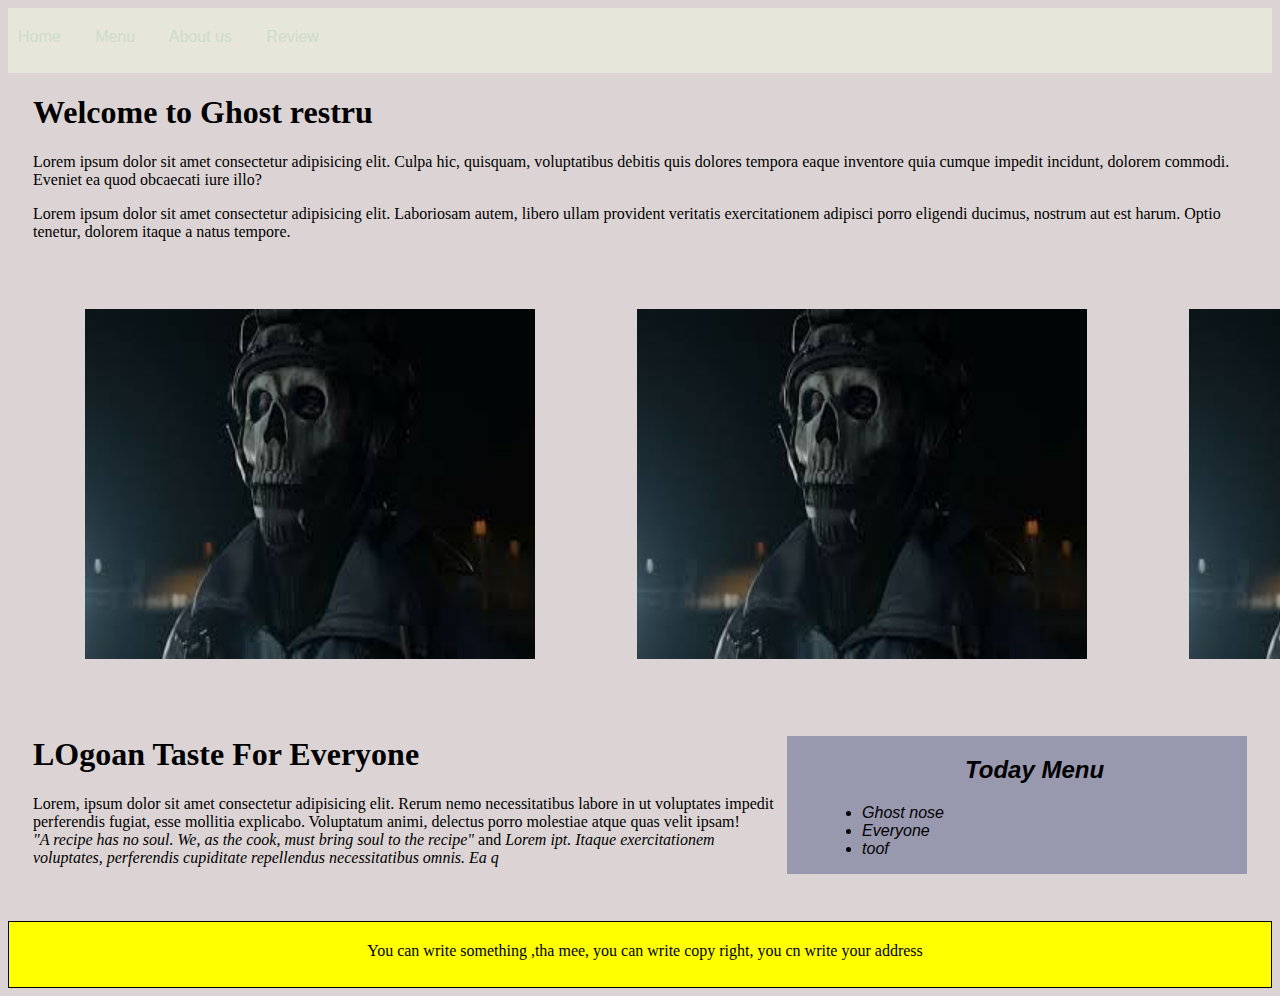
<file: index.html>
<!DOCTYPE html>
<html lang="en">
<head>
    <meta charset="UTF-8">
    <meta http-equiv="X-UA-Compatible" content="IE=edge">
    <meta name="viewport" content="width=device-width, initial-scale=1.0">
    <title>My noods Shop</title>
    <link rel="stylesheet" href="style.css">
</head>
<body>
    <nav>
        <a href="#">Home</a>
        <a href="shop.html">Menu</a>
        <a href="abu.html">About us</a>
        
        <a href="rev.html">Review</a>
    </nav>
    <div class="container">
        <header>
            <h1>Welcome to Ghost restru</h1>
            <p>Lorem ipsum dolor sit amet consectetur adipisicing elit. Culpa hic, quisquam, voluptatibus debitis quis dolores tempora eaque inventore quia cumque impedit incidunt, dolorem commodi. Eveniet ea quod obcaecati iure illo?</p>
            <p>Lorem ipsum dolor sit amet consectetur adipisicing elit. Laboriosam autem, libero ullam provident veritatis exercitationem adipisci porro eligendi ducimus, nostrum aut est harum. Optio tenetur, dolorem itaque a natus tempore.</p>
        </header>
        <table>
            <tr>
                <td><img src="download (1).png" alt="Res" width="450px" height="350px"></td>
                <td><img src="download (1).png" alt="Res2" width="450px" height="350px"></td>
                <td><img src="download (1).png" alt="Res3" width="450px" height="350px"></td>
              
            </tr>
        </table>
        <section>
            <aside class="as">
                <h2>Today  Menu</h2>
                <ul>
                    <li>Ghost nose</li>
                    <li>Everyone</li>
                    <li>toof</li>
                </ul>
            </aside>
            <h1>LOgoan Taste For Everyone</h1>
            <p>Lorem, ipsum dolor sit amet consectetur adipisicing elit. Rerum nemo necessitatibus labore in ut voluptates impedit perferendis fugiat, esse mollitia explicabo. Voluptatum animi, delectus porro molestiae atque quas velit ipsam!<br><em>"A recipe has no soul. We, as the cook, must bring soul to the recipe"</em> and <em>Lorem ipt. Itaque exercitationem voluptates, perferendis cupiditate repellendus necessitatibus omnis. Ea q</em> </p>
        </section>
    </div>
    <br>
    <footer>
        You can write something ,tha mee, you can write copy right, you cn write your address
    </footer>
    
</body>
</html>
</file>
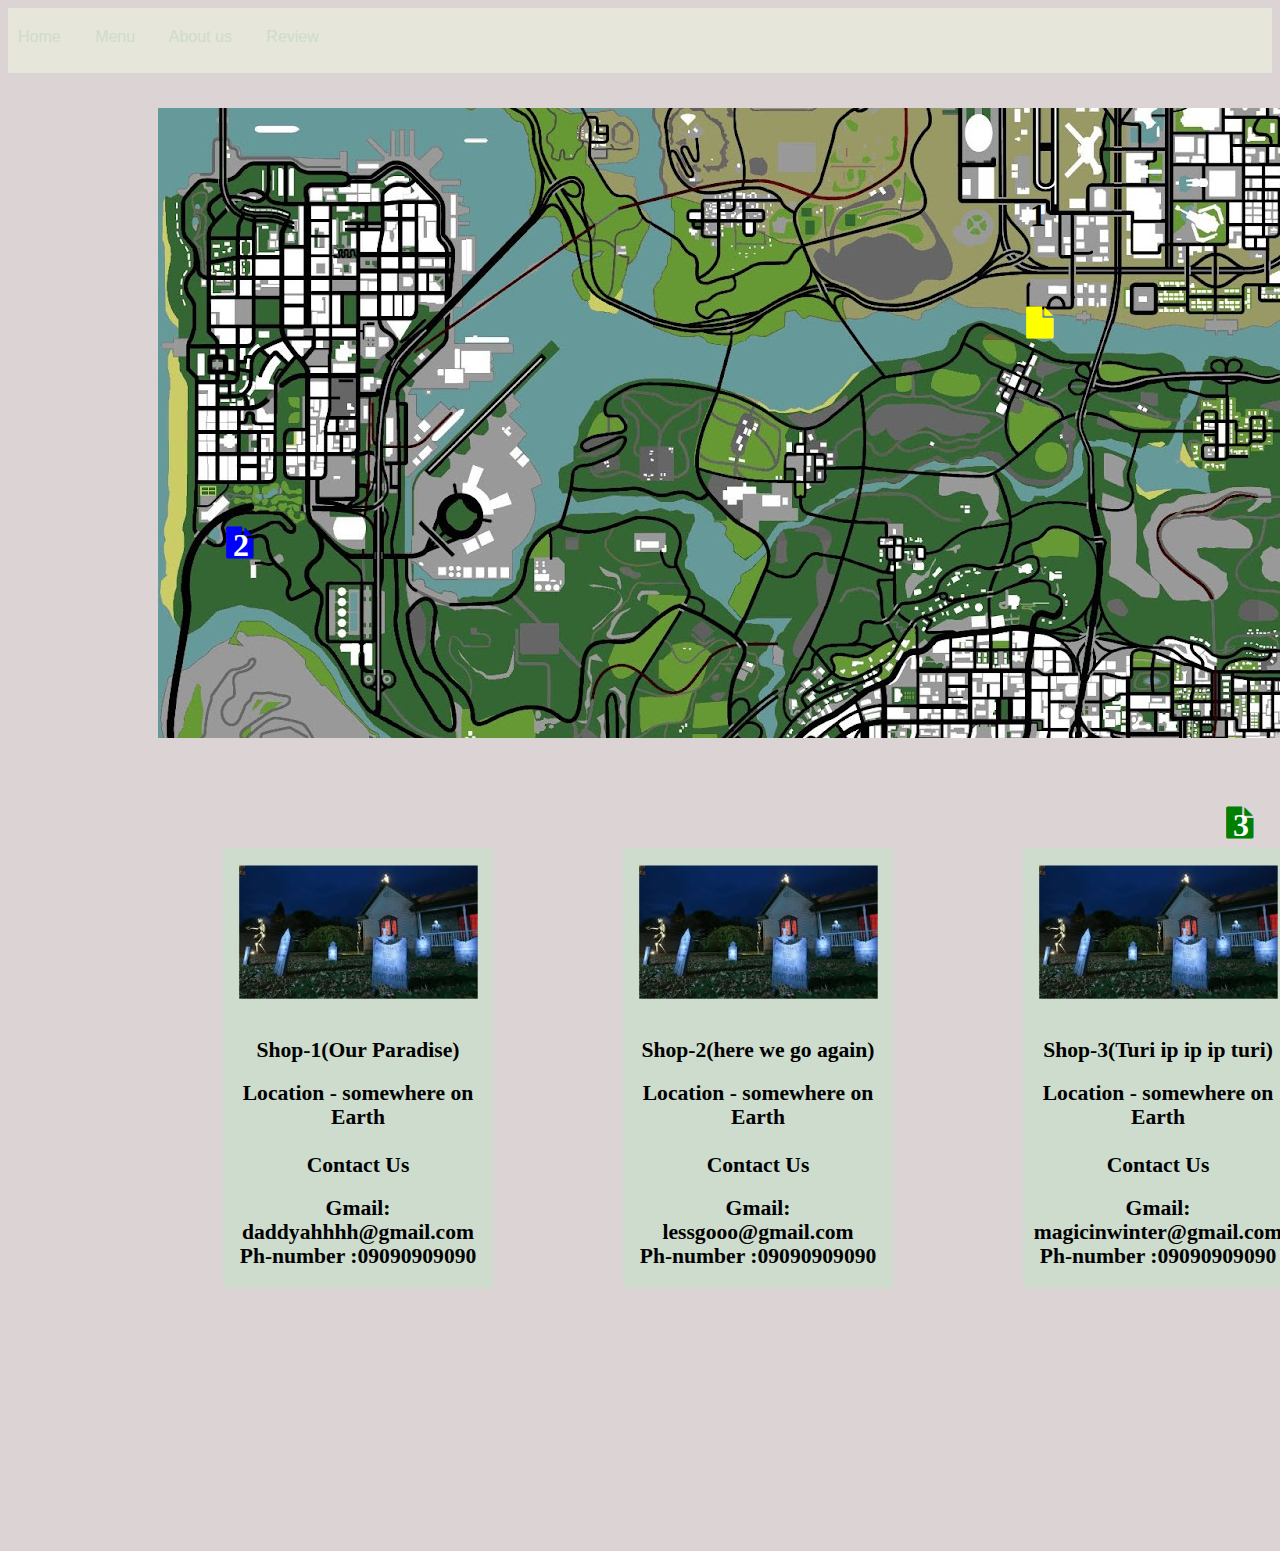
<file: abu.html>
<!DOCTYPE html>
<html lang="en">
<head>
    <meta charset="UTF-8">
    <meta http-equiv="X-UA-Compatible" content="IE=edge">
    <meta name="viewport" content="width=device-width, initial-scale=1.0">
    <title>Document</title>
    <link rel="stylesheet" href="style.css">
    <link rel="stylesheet" href="https://cdnjs.cloudflare.com/ajax/libs/font-awesome/4.7.0/css/font-awesome.min.css">

</head>
<body>
    <nav>
        <a href="index.html">Home</a>
        <a href="shop.html">Menu</a>
        <a href="abu.html">About us</a>    
        <a href="rev.html">Review</a>
    </nav>
    <div>
        <img src="daddyahh.png.png" alt="map" id="maap">
       <h1 class="num1">1</h1>
       <h1 class="num2">2</h1>
        <i class="fa fa-file" id="place1"> </i> 
      <h1 class="num3">3</h1>
        <i class="fa fa-file" id="place3"> </i>
        <i class="fa fa-file" id="place2"> </i>
        <div id="lit1">
          <img src="images (1).png" alt="" id="imma">
          <h2>Shop-1(Our Paradise)</h2>
          <h2>Location - somewhere on Earth<br><br> Contact Us</h2>
          <h2>Gmail:<br>daddyahhhh@gmail.com<br>Ph-number :09090909090</h2>
          
        </div>
        <div id="lit2">
            <img src="images (1).png" alt="" id="imma">
            <h2>Shop-2(here we go again)</h2>
            <h2>Location - somewhere on Earth<br><br> Contact Us</h2>
            <h2>Gmail:<br>lessgooo@gmail.com<br>Ph-number :09090909090</h2>
            
        </div>  
        <div id="lit3">
            <img src="images (1).png" alt="" id="imma">
            <h2>Shop-3(Turi ip ip ip turi)</h2>
            <h2>Location - somewhere on Earth<br><br> Contact Us</h2>
            <h2>Gmail:<br>magicinwinter@gmail.com<br>Ph-number :09090909090</h2>
            
        </div>
    </div>
</body>
</html>
</file>
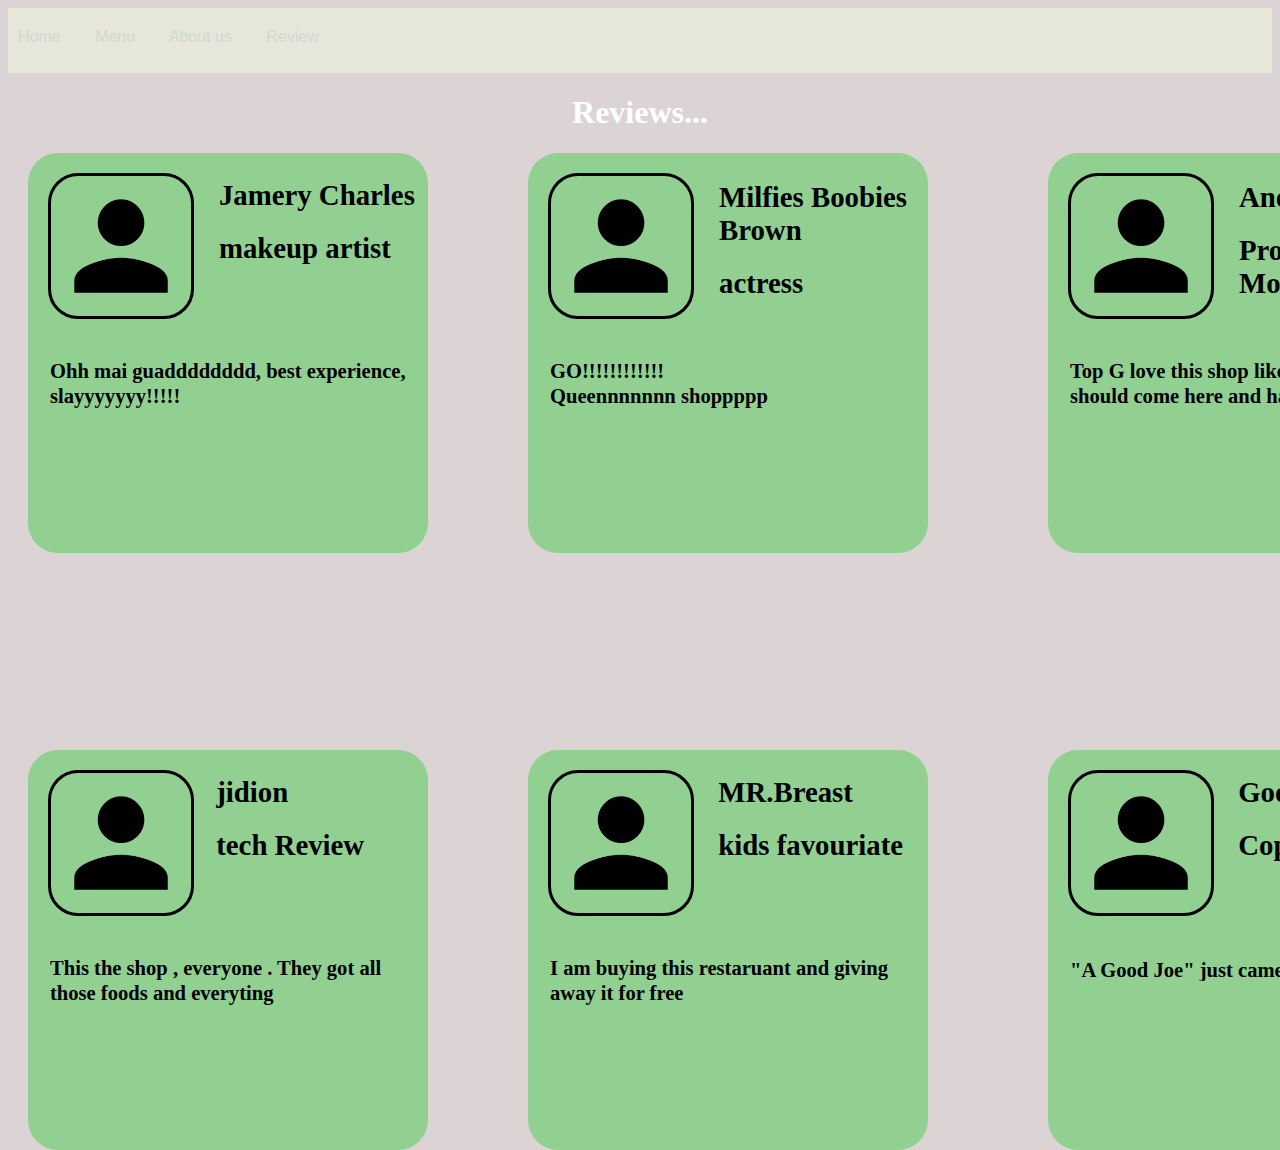
<file: rev.html>
<!DOCTYPE html>
<html lang="en">
<head>
    <meta charset="UTF-8">
    <meta http-equiv="X-UA-Compatible" content="IE=edge">
    <meta name="viewport" content="width=device-width, initial-scale=1.0">
    <title>Document</title>
    <link rel="stylesheet" href="style.css">

</head>
<body>
    <nav>
        <a href="index.html">Home</a>
        <a href="shop.html">Menu</a>
        <a href="abu.html">About us</a>
        
        <a href="rev.html">Review</a>
    </nav>
    <h1 class="rew">
        Reviews...
    </h1>
    <div class="rei ree1">
       <img src="person-4.png" alt="" class="umg">
       <div class="occa">
            <h1>Jamery Charles</h1>
            <h1>makeup artist</h1>
       </div>
       <h3 class="rvi">Ohh mai guadddddddd, best experience, slayyyyyyy!!!!!</h3>
    </div> 
    <div class="rei ree2">
        <img src="person-4.png" alt="" class="umg">
        <div class="occa">
             <h1>Milfies Boobies Brown</h1>
             <h1>actress</h1>
        </div>
        <h3 class="rvi">GO!!!!!!!!!!!! <br> Queennnnnnn shoppppp</h3>
 
    </div>   
    <div class="rei ree3">
        <img src="person-4.png" alt="" class="umg">
        <div class="occa">
             <h1>Andrew took</h1>
             <h1>Professional Motivator</h1>
        </div>
        <h3 class="rvi">Top G love this shop like fr, you brokies should come here and have some fun.</h3>
 
    </div>   
    <div class="rei ree4">
        <img src="person-4.png" alt="" class="umg">
        <div class="occa">
             <h1>jidion</h1>
             <h1>tech Review</h1>
        </div>
        <h3 class="rvi">This the shop , everyone . They got all <br>those foods and everyting</h3>
 
    </div>   
    <div class="rei ree5">
        <img src="person-4.png" alt="" class="umg">
        <div class="occa">
             <h1>MR.Breast</h1>
             <h1>kids favouriate</h1>
        </div>
        <h3 class="rvi">I am buying this restaruant and giving <br> away it for free</h3>
 
    </div>   
    <div class="rei ree6">
        <img src="person-4.png" alt="" class="umg">
        <div class="occa">
             <h1>Good Joe</h1>
             <h1> Cop from 2049</h1>
        </div>
        <h3 class="rvi">"A Good Joe" just came here with Joy.</h3>
 
    </div>
</body>
</html>
</file>
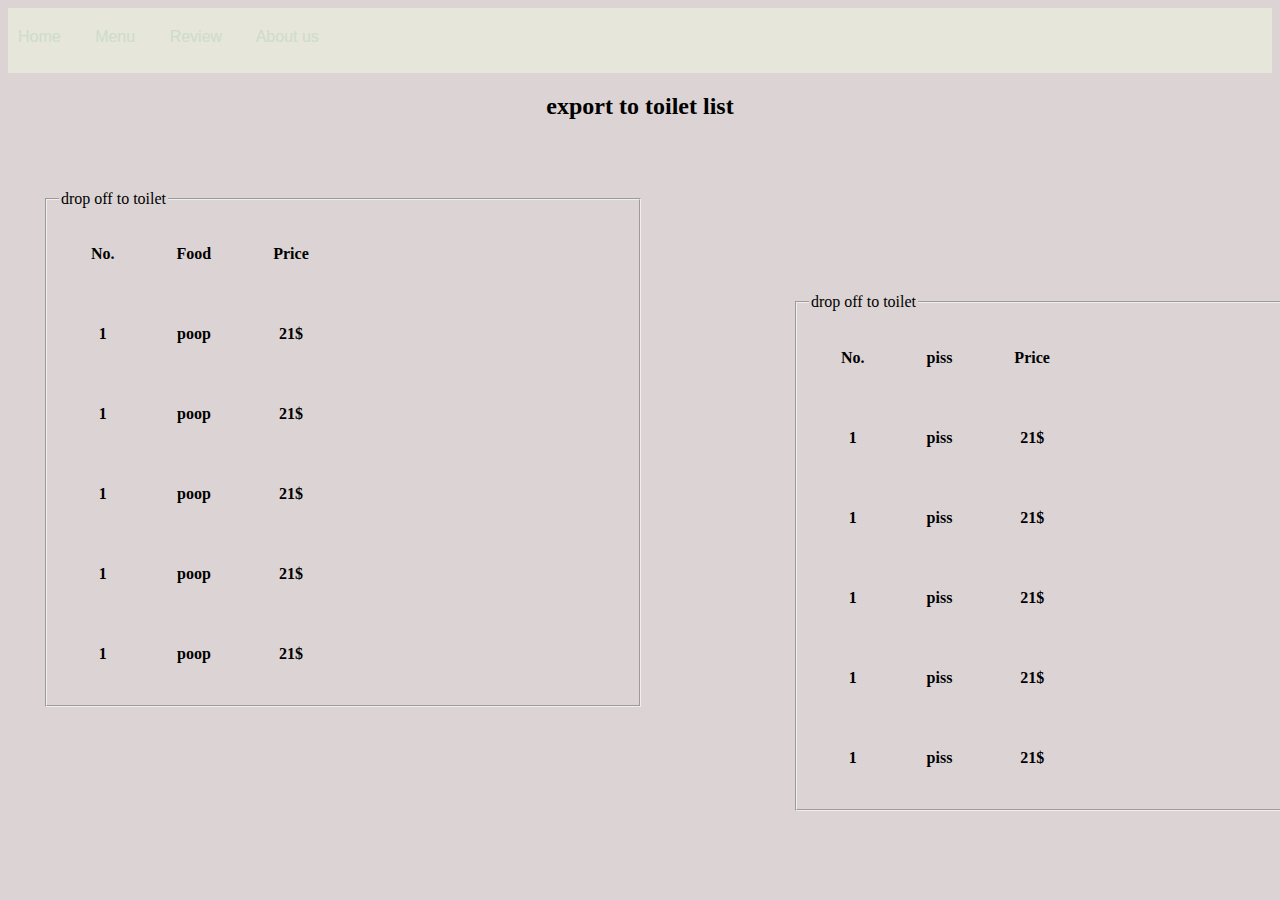
<file: shop.html>
<!DOCTYPE html>
<html lang="en">
<head>
    <meta charset="UTF-8">
    <meta http-equiv="X-UA-Compatible" content="IE=edge">
    <meta name="viewport" content="width=device-width, initial-scale=1.0">
    <title>Menu</title>
    <link rel="stylesheet" href="style.css">
</head>
<body >
    
    <nav>
        <a href="index.html">Home</a>
        <a href="shop.html">Menu</a>
        <a href="rev.html">Review</a>
        <a href="abu.html">About us</a>
    </nav>
    <div class="cot">
        <h2>export to toilet list</h2>
        <div class="ae1">
            <aside>
                <fieldset>
                    <legend>drop off to toilet</legend>
                    <table>
                        <tr>
                            <th>No.</th>
                            <th>Food</th>
                            <th>Price</th>
                        </tr>
                        <tr>
                            <th>1</th>
                            <th>poop</th>
                            <th>21$</th>
                            
                        </tr>
                        <tr>
                            <th>1</th>
                            <th>poop</th>
                            <th>21$</th>
                           
                        </tr>
                        <tr>
                            <th>1</th>
                            <th>poop</th>
                            <th>21$</th>
                           
                        </tr>
                        <tr>
                            <th>1</th>
                            <th>poop</th>
                            <th>21$</th>
                           
                        </tr>
                        <tr>
                            <th>1</th>
                            <th>poop</th>
                            <th>21$</th>
                           
                        </tr>
                    </table>

                </fieldset>
            </aside>
        </div><div class="ae2">
            <aside>
                <fieldset>
                    <legend>drop off to toilet</legend>
                    <table>
                        <tr>
                            <th>No.</th>
                            <th>piss</th>
                            <th>Price</th>
                        </tr>
                        <tr>
                            <th>1</th>
                            <th>piss</th>
                            <th>21$</th>
                            
                        </tr>
                        <tr>
                            <th>1</th>
                            <th>piss</th>
                            <th>21$</th>
                           
                        </tr>
                        <tr>
                            <th>1</th>
                            <th>piss</th>
                            <th>21$</th>
                           
                        </tr>
                        <tr>
                            <th>1</th>
                            <th>piss</th>
                            <th>21$</th>
                           
                        </tr>
                        <tr>
                            <th>1</th>
                            <th>piss</th>
                            <th>21$</th>
                           
                        </tr>
                    </table>

                </fieldset>
            </aside>
        </div>

    </div>

    
</body>
</html>
</file>
<file: style.css>
a{
    text-decoration: none;
    margin-right: 30px;
    color: rgb(205, 220, 205);
    font-style: bold;

}
nav{
    font-family: Impact, Haettenschweiler, 'Arial Narrow Bold', sans-serif;
    background-color:rgb(230, 230, 218);
    height: 45px;
    padding-top: 20px;
    padding-left: 10px;

}
body{
    background-color:rgb(220, 212, 212);
}


img{
    margin: 20px;
    
}
.container{
    margin-left: 25px;
    margin-right: 25px;
}
.as{
    width: 35%;
    background-color:rgb(152, 152, 175);
    font-family: 'Lucida Sans', 'Lucida Sans Regular', 'Lucida Grande', 'Lucida Sans Unicode', Geneva, Verdana, sans-serif;
    font-style: italic;
    float: right;
    padding-left: 35px;
}
footer{
    background-color: yellow;
    height: 45px;
    padding-top: 20px;
    padding-left: 10px;
    margin-top: 20px;
    text-align: center;
    border: 1px solid black;
    
}
.cot{
    margin-left: 35px;
    margin-right: 35px;
}
.ae1{
    width: 35%;
    min-width: 600px;
   
   padding-top: 50px;
}
.ae2{
    position: absolute;
    width: 35%;
    margin-left: 750px;
    bottom: 89px;
    padding-top: 50px;
    min-width: 600px;
}

th,td{
    
    padding: 30px; 
    align-items: center;
}

#maap{
    position: absolute;
    margin-top: 35px;
    margin-left: 150px;
    z-index: -1;
}
#place1{
    position: absolute;
    transform: scale(2);
    margin-left:1025px;
    bottom: 570px;
    z-index: 1;
    color: yellow;

}
#place2{
    position: absolute;
    transform: scale(2);
    margin-left:225px;
    bottom: 350px;
    z-index: 1;
    color: blue;

}
#place3{
    position: absolute;
    transform: scale(2);
    margin-left:1225px;
    bottom: 70px;
    z-index: 1;
    color: green;

}
.num1{
   position: absolute;
   margin-left:1022px;
   top: 176px;
   z-index: 3;
}
.num2{
    position: absolute;
    margin-left:225px;
    bottom: 315px;
    z-index: 3;
    color: white;

 }
 .num3{
    position: absolute;
    margin-left:1225px;
    bottom: 35px;
    z-index: 3;
    color: white;
 }
 
.but1{
    position: absolute;
    transform: scale(2);
    margin-left:1025px;
    bottom: 570px;
    z-index: 1;
}
#lit1{
    height: 490px;
    width: 300px;
    transform: scale(0.9);
    background-color: rgb(205, 220, 205);
    position: relative ;
    margin-left: 200px;
    bottom: -750px;
}
#lit2{
    height: 490px;
    width: 300px;
    transform: scale(0.9);
    background-color: rgb(205, 220, 205);
    position: relative ;
    margin-left: 600px;
    bottom: -260px;
}
#lit3{
    height: 490px;
    width: 300px;
    transform: scale(0.9);
    background-color: rgb(205, 220, 205);
    position: relative ;
    margin-left: 1000px;
    bottom: 230px;
}
#imma{
    width:265px;
    margin-left: 17.5px;

}
h2{
  text-align: center;
}
.rew{
    text-align: center;
    color: white;

}

.rei{
    height: 400px;
    width: 400px;
    background-color: rgb(146, 208, 146);
    border-radius: 30px;
  
    position: absolute;
}
.ree1{
   
    margin-left: 20px;
}
.ree2{
    margin-left: 520px;
}
.ree3{
    margin-left: 1040px;
}
.ree4{
    margin-left: 20px;
    bottom: -250px;
}
.ree5{
    margin-left: 520px;
    bottom: -250px;

}
.ree6{
    margin-left: 1040px;
    bottom: -250px;

}
.umg{
    height: 140px;
    border: 3px solid black;
    border-radius: 30px;

}
.occa{
    position: absolute;
    margin-left: 180px;
    transform: scale(0.9);
    top: 0px;
}
.rvi{
    scale: 1.1;
    margin-left: 40px;
}
</file>
